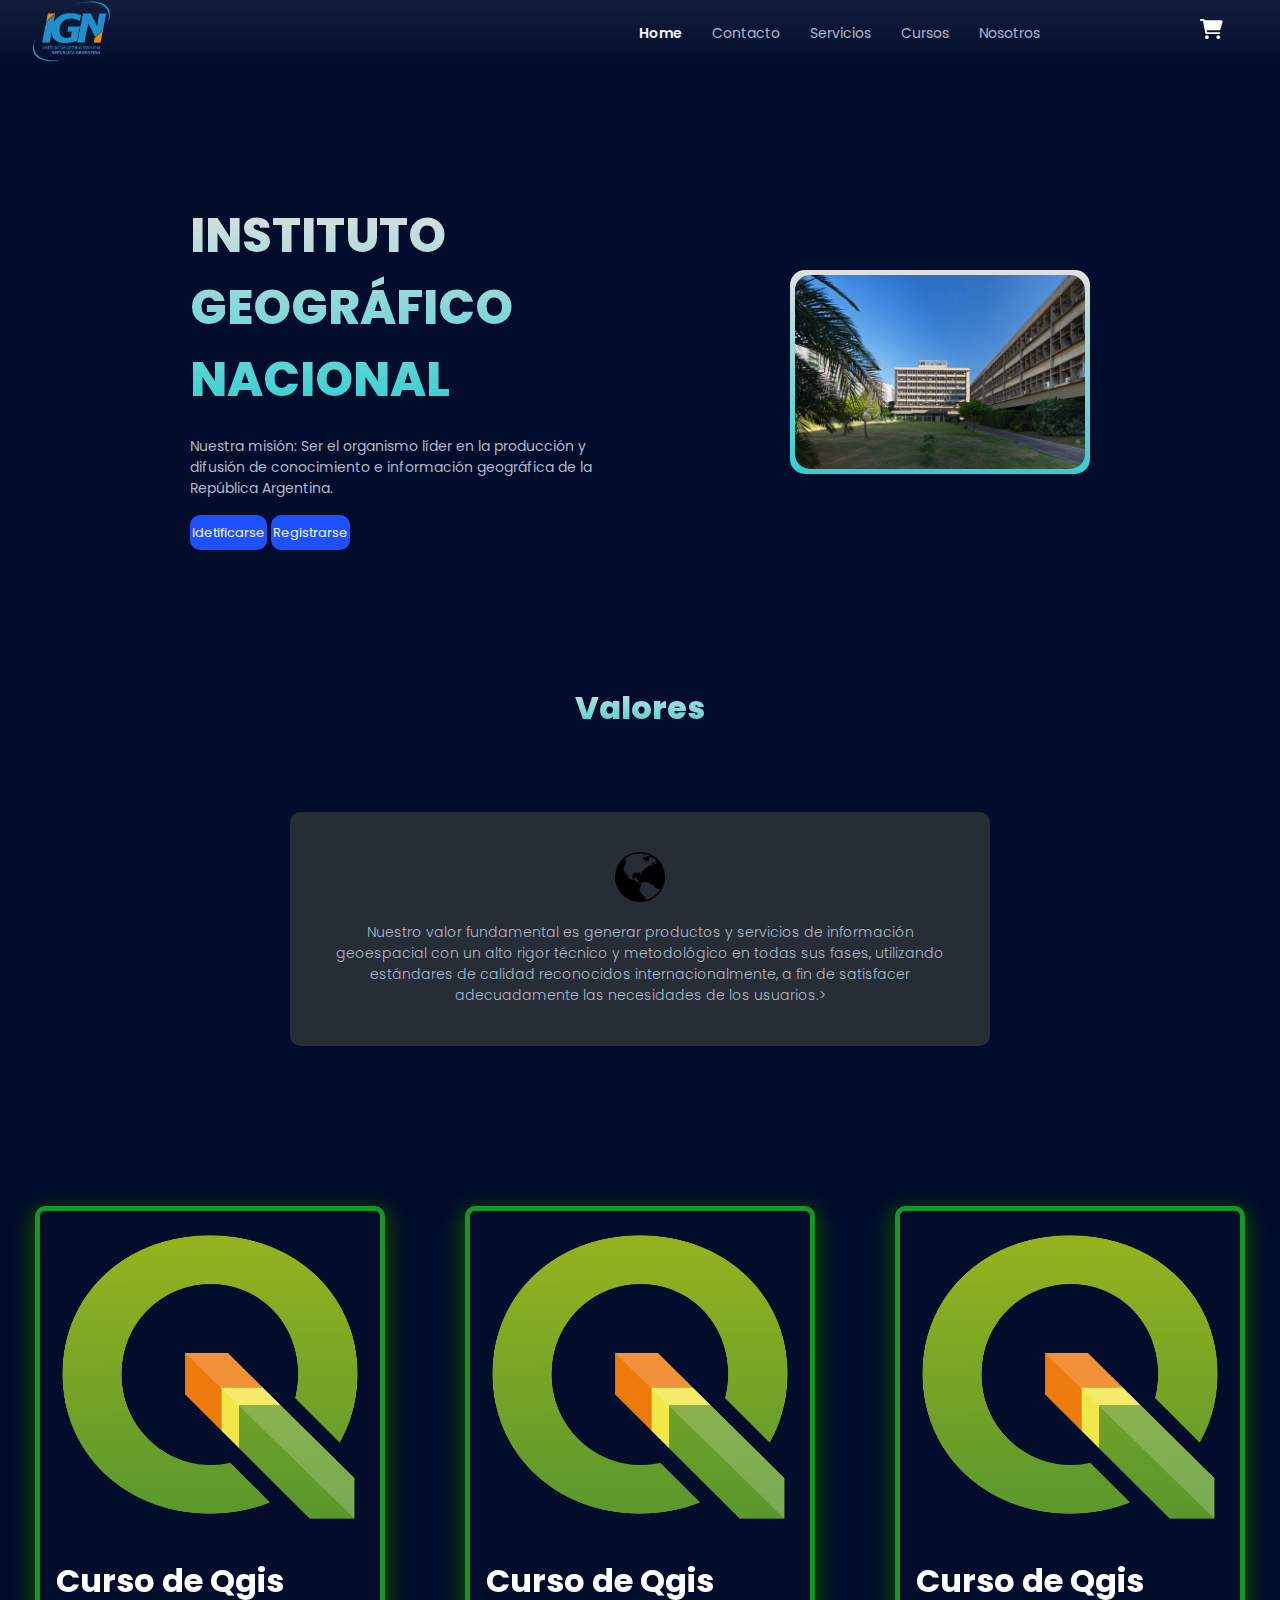
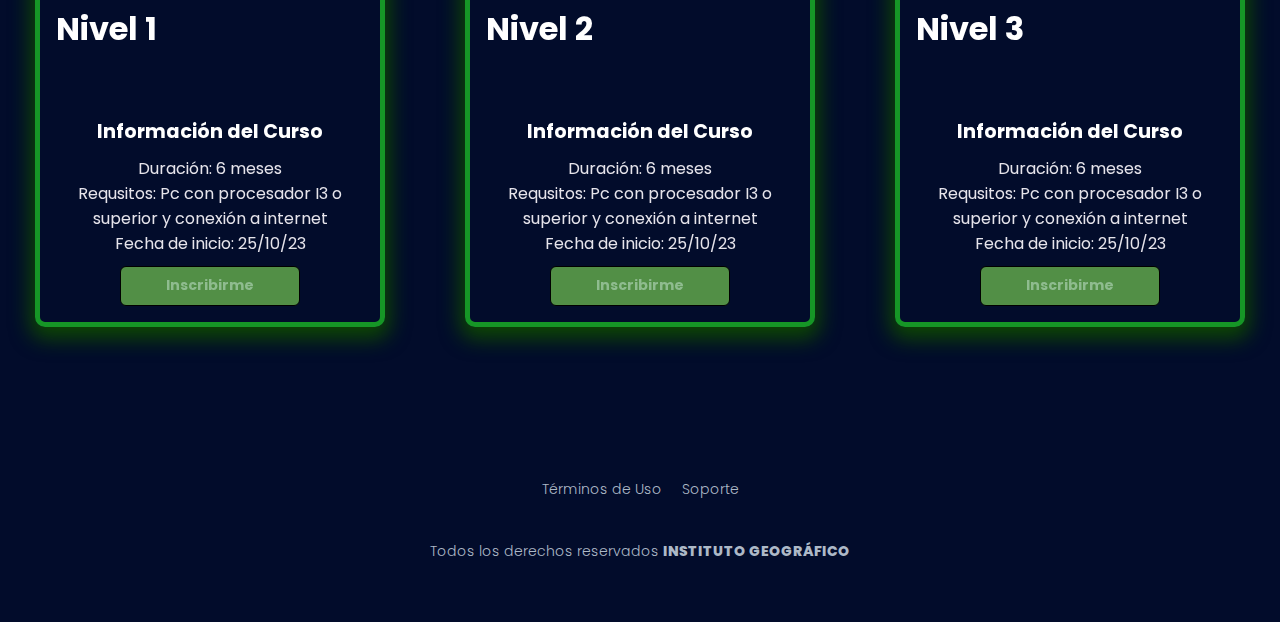
<file: index.html>
<!DOCTYPE html>
<html lang="en">
  <head>
    <meta charset="UTF-8" />
    <meta http-equiv="X-UA-Compatible" content="IE=edge" />
    <meta name="viewport" content="width=device-width, initial-scale=1.0" />
    <title>Document</title>
    <link rel="stylesheet" href="./assets/styles.css" />
    <link rel="stylesheet" href="./assets/mediaqueries.css" />
  </head>

  <body>
    <header>
      <img src="./ign.png" alt="ign" class="logo" />
      <nav class="navbar">
        <label for="menu-toggle" class="menu-label">
          <img src=".\assets\img\menu.png" alt="" class="menu-icon" />
        </label>
        <input type="checkbox" id="menu-toggle" />

        <ul class="navbar-list">
          <li><a href="./index.html" class="nav__link">Home</a></li>
          <li><a href="./index.html" class="nav__link">Contacto</a></li>
          <li><a href="./index.html" class="nav__link">Servicios</a></li>
          <li><a href="./index.html" class="nav__link">Cursos</a></li>
          <li><a href="./index.html" class="nav__link">Nosotros</a></li>
        </ul>

        <label for="cart-toggle" class="cart-label">
          <img
            src="./assets/img/cart-icon.svg"
            alt="Carrito de compras"
            class="cart-icon"
          />
        </label>
        <input type="checkbox" id="cart-toggle" />

        <!-- cart -->
        <div class="cart">
          <h2>Tus compras</h2>

          <div class="cart-item">
            <img src="./assets/img/cart/cart-img.png" alt="Nft del carrito" />
            <div class="item-info">
              <h3 class="item-title">Carta topográfica San Miguel del Monte</h3>
              <p class="item-bid">Escala 100 k</p>
              <span class="item-price">$ 5000</span>
            </div>
            <div class="item-handler">
              <span class="quantity-handler down">-</span>
              <span class="item-quantity">1</span>
              <span class="quantity-handler up">+</span>
            </div>
          </div>
          <div class="cart-item">
            <img src="./assets/img/cart/topo_bari.jpg" alt="Nft del carrito" />
            <div class="item-info">
              <h3 class="item-title">Carta topográfica Bariloche</h3>
              <p class="item-bid">Escala 500 k</p>
              <span class="item-price">$ 5000</span>
            </div>
            <div class="item-handler">
              <span class="quantity-handler down">-</span>
              <span class="item-quantity">1</span>
              <span class="quantity-handler up">+</span>
            </div>
          </div>

          <span class="divider"></span>
          <div class="cart-total">
            <p>Total:</p>
            <span>$ 10000</span>
          </div>
          <button class="btn-add">Comprar</button>
        </div>
      </nav>
    </header>

    <main>
      <section id="hero">
        <div class="hero-info">
          <h1>INSTITUTO GEOGRÁFICO NACIONAL</h1>
          <p>
            Nuestra misión: Ser el organismo líder en la producción y difusión
            de conocimiento e información geográfica de la República Argentina.
          </p>
          <div class="conteiner-a">
            <a href="./index2.html">Idetificarse</a>
            <a href="./index3.html">Registrarse</a>
          </div>
        </div>
        <div class="hero-card">
          <img src="./ign.jpg" alt="ign" />
        </div>
      </section>
      <section id="info">
        <h2>Valores</h2>
        <div class="info-cards-conteiner">
          <div class="info-card">
            <img src="./icono.png" alt="" />
            <p>
              Nuestro valor fundamental es generar productos y servicios de
              información geoespacial con un alto rigor técnico y metodológico
              en todas sus fases, utilizando estándares de calidad reconocidos
              internacionalmente, a fin de satisfacer adecuadamente las
              necesidades de los usuarios.>
            </p>
          </div>
        </div>
      </section>

      <section class="curso">
        <div class="container">
          <div class="card">
            <div class="card-header">
              <img src=".\assets\qgis.png" alt="Qgis" class="imgqgis" />
              <h2>Curso de Qgis Nivel 1</h2>
            </div>
            <div class="card-body">
              <div class="info">
                <h3>Información del Curso</h3>
                <p>Duración: 6 meses</p>
                <p>
                  Requsitos: Pc con procesador I3 o superior y conexión a
                  internet
                </p>
                <p>Fecha de inicio: 25/10/23</p>
                <button class="button">Inscribirme</button>
              </div>
            </div>
          </div>
          <div class="card">
            <div class="card-header">
              <img src=".\assets\qgis.png" alt="Qgis" class="imgqgis" />
              <h2>Curso de Qgis Nivel 2</h2>
            </div>
            <div class="card-body">
              <div class="info">
                <h3>Información del Curso</h3>
                <p>Duración: 6 meses</p>
                <p>
                  Requsitos: Pc con procesador I3 o superior y conexión a
                  internet
                </p>
                <p>Fecha de inicio: 25/10/23</p>
                <button class="button">Inscribirme</button>
              </div>
            </div>
          </div>
          <div class="card">
            <div class="card-header">
              <img src=".\assets\qgis.png" alt="Qgis" class="imgqgis" />
              <h2>Curso de Qgis Nivel 3</h2>
            </div>
            <div class="card-body">
              <div class="info">
                <h3>Información del Curso</h3>
                <p>Duración: 6 meses</p>
                <p>
                  Requsitos: Pc con procesador I3 o superior y conexión a
                  internet
                </p>
                <p>Fecha de inicio: 25/10/23</p>
                <button class="button">Inscribirme</button>
              </div>
            </div>
          </div>
        </div>
      </section>
    </main>
    <footer>
      <div>
        <ul class="footer-links">
          <li><a href="#">Términos de Uso</a></li>
          <li><a href="#">Soporte</a></li>
        </ul>
      </div>
      <p>Todos los derechos reservados <span>INSTITUTO GEOGRÁFICO</span></p>
    </footer>
  </body>
</html>
</file>
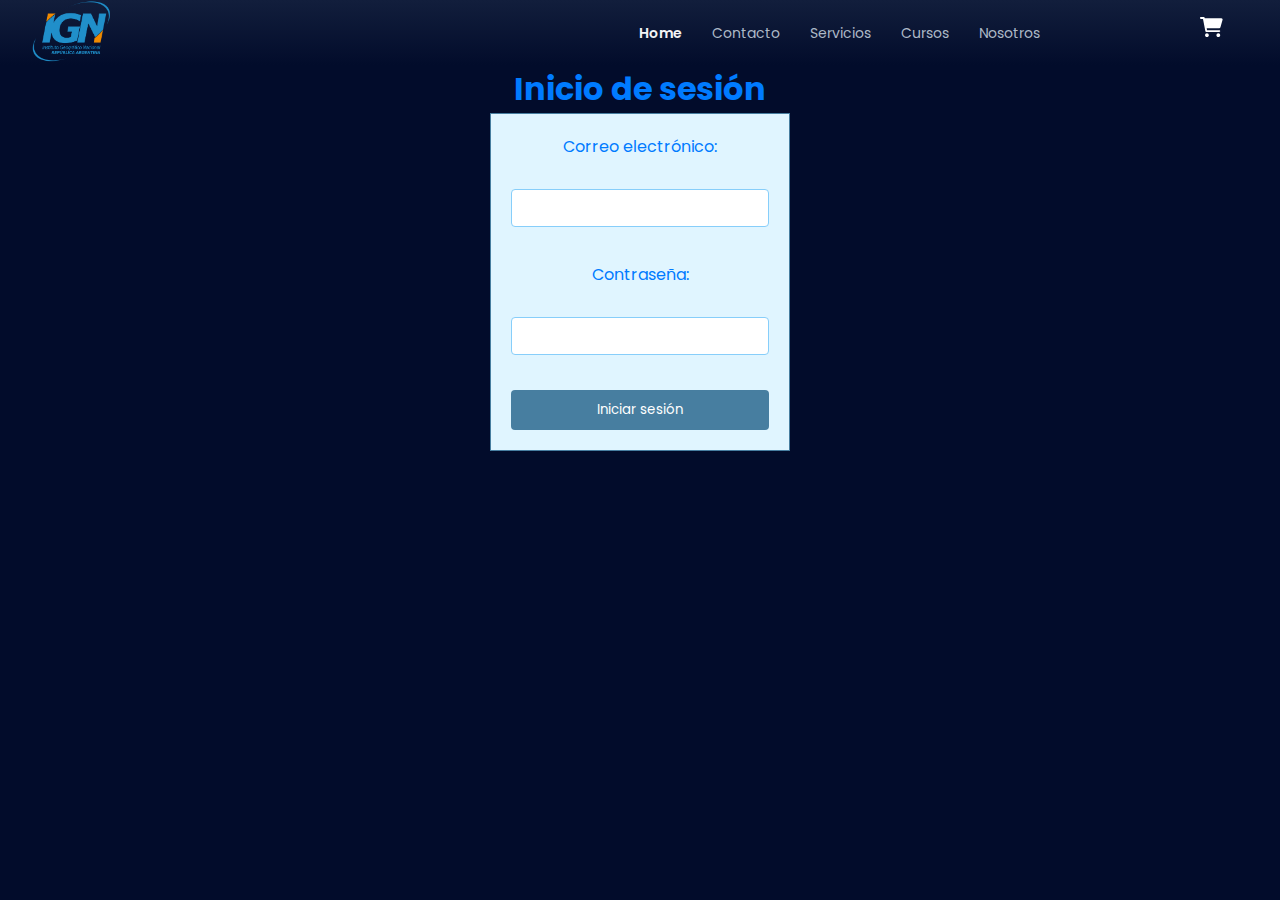
<file: index2.html>
<!DOCTYPE html>
<html lang="en">
  <head>
    <meta charset="UTF-8" />
    <meta name="viewport" content="width=device-width, initial-scale=1.0" />
    <title>Document</title>
    <link rel="stylesheet" href="./assets/styles2.css" />
    <link rel="stylesheet" href="./assets/styles.css" />
    <link rel="stylesheet" href="./assets/mediaqueries.css" />
  </head>
  <body>
    <header>
      <img src="./ign.png" alt="ign" class="logo" />
      <nav class="navbar">
        <label for="menu-toggle" class="menu-label">
          <img src=".\assets\img\menu.png" alt="" class="menu-icon" />
        </label>
        <input type="checkbox" id="menu-toggle" />

        <ul class="navbar-list">
          <li><a href="./index.html" class="nav__link">Home</a></li>
          <li><a href="./index.html" class="nav__link">Contacto</a></li>
          <li><a href="./index.html" class="nav__link">Servicios</a></li>
          <li><a href="./index.html" class="nav__link">Cursos</a></li>
          <li><a href="./index.html" class="nav__link">Nosotros</a></li>
        </ul>

        <label for="cart-toggle" class="cart-label">
          <img
            src="./assets/img/cart-icon.svg"
            alt="Carrito de compras"
            class="cart-icon"
          />
        </label>
        <input type="checkbox" id="cart-toggle" />

        <!-- cart -->
        <div class="cart">
          <h2>Tus compras</h2>

          <div class="cart-item">
            <img src="./assets/img/cart/cart-img.png" alt="Nft del carrito" />
            <div class="item-info">
              <h3 class="item-title">Carta topográfica San Miguel del Monte</h3>
              <p class="item-bid">Escala 100 k</p>
              <span class="item-price">$ 5000</span>
            </div>
            <div class="item-handler">
              <span class="quantity-handler down">-</span>
              <span class="item-quantity">1</span>
              <span class="quantity-handler up">+</span>
            </div>
          </div>
          <div class="cart-item">
            <img src="./assets/img/cart/topo_bari.jpg" alt="Nft del carrito" />
            <div class="item-info">
              <h3 class="item-title">Carta topográfica Bariloche</h3>
              <p class="item-bid">Escala 500 k</p>
              <span class="item-price">$ 5000</span>
            </div>
            <div class="item-handler">
              <span class="quantity-handler down">-</span>
              <span class="item-quantity">1</span>
              <span class="quantity-handler up">+</span>
            </div>
          </div>

          <span class="divider"></span>
          <div class="cart-total">
            <p>Total:</p>
            <span>$ 10000</span>
          </div>
          <button class="btn-add">Comprar</button>
        </div>
      </nav>
    </header>

    <h1>Inicio de sesión</h1>
    <form action="./index.html" method="POST">
      <label for="email">Correo electrónico:</label><br />
      <input type="email" id="email" name="email" required /><br /><br />

      <label for="password">Contraseña:</label><br />
      <input
        type="password"
        id="password"
        name="password"
        required
      /><br /><br />

      <input type="submit" value="Iniciar sesión" />
    </form>
  </body>
</html>
</file>
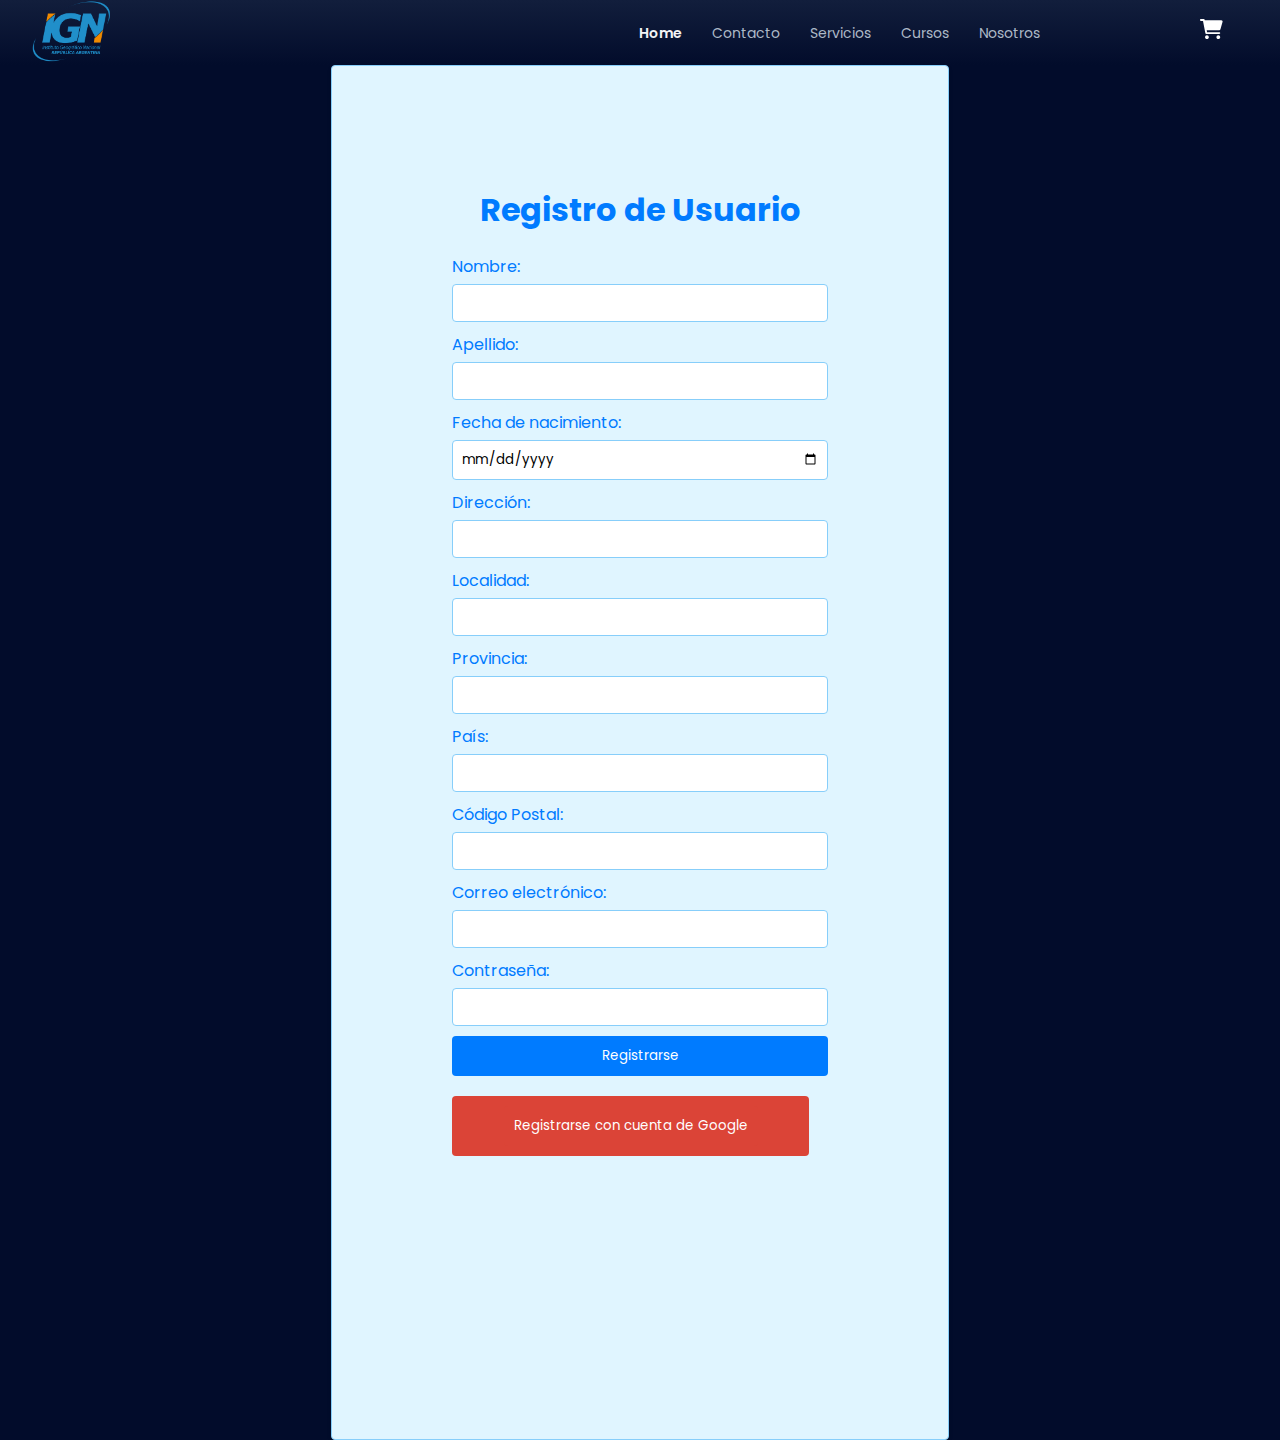
<file: index3.html>
<!DOCTYPE html>
<html lang="es">
  <head>
    <meta charset="UTF-8" />
    <meta name="viewport" content="width=device-width, initial-scale=1.0" />
    <title>Registro de Usuario</title>
    <link rel="stylesheet" href="./assets/styles3.css" />
    <link rel="stylesheet" href="./assets/styles.css" />
    <link rel="stylesheet" href="./assets/mediaqueries.css" />
  </head>
  <body>
    <header>
      <img src="./ign.png" alt="ign" class="logo" />
      <nav class="navbar">
        <label for="menu-toggle" class="menu-label">
          <img src=".\assets\img\menu.png" alt="" class="menu-icon" />
        </label>
        <input type="checkbox" id="menu-toggle" />

        <ul class="navbar-list">
          <li><a href="./index.html" class="nav__link">Home</a></li>
          <li><a href="./index.html" class="nav__link">Contacto</a></li>
          <li><a href="./index.html" class="nav__link">Servicios</a></li>
          <li><a href="./index.html" class="nav__link">Cursos</a></li>
          <li><a href="./index.html" class="nav__link">Nosotros</a></li>
        </ul>

        <label for="cart-toggle" class="cart-label">
          <img
            src="./assets/img/cart-icon.svg"
            alt="Carrito de compras"
            class="cart-icon"
          />
        </label>
        <input type="checkbox" id="cart-toggle" />

        <!-- cart -->
        <div class="cart">
          <h2>Tus compras</h2>

          <div class="cart-item">
            <img src="./assets/img/cart/cart-img.png" alt="Nft del carrito" />
            <div class="item-info">
              <h3 class="item-title">Carta topográfica San Miguel del Monte</h3>
              <p class="item-bid">Escala 100 k</p>
              <span class="item-price">$ 5000</span>
            </div>
            <div class="item-handler">
              <span class="quantity-handler down">-</span>
              <span class="item-quantity">1</span>
              <span class="quantity-handler up">+</span>
            </div>
          </div>
          <div class="cart-item">
            <img src="./assets/img/cart/topo_bari.jpg" alt="Nft del carrito" />
            <div class="item-info">
              <h3 class="item-title">Carta topográfica Bariloche</h3>
              <p class="item-bid">Escala 500 k</p>
              <span class="item-price">$ 5000</span>
            </div>
            <div class="item-handler">
              <span class="quantity-handler down">-</span>
              <span class="item-quantity">1</span>
              <span class="quantity-handler up">+</span>
            </div>
          </div>

          <span class="divider"></span>
          <div class="cart-total">
            <p>Total:</p>
            <span>$ 10000</span>
          </div>
          <button class="btn-add">Comprar</button>
        </div>
      </nav>
    </header>

    <div class="registration-form">
      <h1>Registro de Usuario</h1>
      <form action="./index.html" method="POST">
        <label for="nombre">Nombre:</label>
        <input type="text" id="nombre" name="nombre" required />

        <label for="apellido">Apellido:</label>
        <input type="text" id="apellido" name="apellido" required />

        <label for="fecha_nacimiento">Fecha de nacimiento:</label>
        <input
          type="date"
          id="fecha_nacimiento"
          name="fecha_nacimiento"
          required
        />

        <label for="direccion">Dirección:</label>
        <input type="text" id="direccion" name="direccion" required />

        <label for="localidad">Localidad:</label>
        <input type="text" id="localidad" name="localidad" required />

        <label for="provincia">Provincia:</label>
        <input type="text" id="provincia" name="provincia" required />

        <label for="pais">País:</label>
        <input type="text" id="pais" name="pais" required />

        <label for="codigo_postal">Código Postal:</label>
        <input type="text" id="codigo_postal" name="codigo_postal" required />

        <label for="email">Correo electrónico:</label>
        <input type="email" id="email" name="email" required />

        <label for="password">Contraseña:</label>
        <input type="password" id="password" name="password" required />

        <input type="submit" value="Registrarse" />
      </form>

      <div class="google-btn">
        <button>Registrarse con cuenta de Google</button>
      </div>
    </div>
  </body>
</html>
</file>
<file: assets/styles.css>
@import url("https://fonts.googleapis.com/css2?family=Montserrat:wght@300;400;600;700;800;900&family=Poppins:wght@300;400;500;600;700;800&display=swap");

:root {
  /* bg colors */
  --background: #020c2b;
  --primary: #1e50ff;
  --secondary: #272d37;
  --btn-bg: #050d26;
  --bg-azul-10: #e9eeff;
  --bg-white: #fff;
  --bg-electric: #f0fbff;
  --nav-bg: #0f1525;
  /* Text colors */
  --text-gray: #adb9c7;
  --text-white: #f3f4f6;

  /* Decoration */
  --fire: #ff6d00;
  --electric: #64d3ff;
}

* {
  margin: 0;
  padding: 0;
  box-sizing: border-box;
  font-family: "Poppins", sans-serif;
  text-decoration: none;
  list-style-type: none;
}

header {
  background: linear-gradient(to bottom, #121e3c, var(--background));
  width: 100%;
  display: flex;
  justify-content: space-between;
  align-items: center;
  height: 65px;
  padding: 0 30px;
  /* position: fixed; */
  position: sticky;
  top: 0;
  z-index: 2;
}

.logo {
  height: 100%;
}

.navbar,
.navbar-list {
  display: flex;
  align-items: center;
  justify-content: center;
}

.navbar {
  gap: 150px;
}

.navbar-list {
  gap: 30px;
}

.navbar-list a {
  color: var(--text-gray);
  font-size: 14px;
}

.navbar-list li:first-child > a {
  color: var(--text-white);
  font-weight: 600;
}

.cart-icon {
  border-radius: 10px;
  height: 30px;
  padding: 5px 10px;
  margin-right: 1rem;
  cursor: pointer;
}

main {
  background: var(--background);
  display: flex;
  flex-direction: column;
  align-items: center;
  justify-content: center;
  color: white;
  width: 100%;
}

.menu-label {
  display: flex;
  order: 2;
  cursor: pointer;
}

#menu-toggle,
#cart-toggle,
.menu-label {
  display: none;
}

/* section */
#hero {
  margin-top: 65px;
  padding: 70px 0;
  max-width: 1200px;
  display: flex;
  justify-content: center;
  align-items: center;
}

.hero-info {
  display: flex;
  flex-direction: column;
  gap: 20px;
  width: 50%;
}

.hero-info h1 {
  font-size: 48px;
  width: 80%;
  min-width: 500px;
  font-weight: 800;
  background: linear-gradient(to top, #30cfd0, #e0e0e0);
  color: transparent;
  background-clip: text;
  -webkit-background-clip: text;
}

.hero-info p {
  font-size: 14px;
  width: 70%;
  color: var(--text-gray);
}

.hero-info p > span {
  font-weight: 800;
}

.hero-info a {
  color: var(--text-white);
  background-color: var(--primary);
  width: 120px;
  padding: 8px 2px;
  border-radius: 10px;
  font-size: 13px;
  text-align: center;
}

.hero-card {
  width: 300px;
  background: linear-gradient(to top, #30cfd0, #e0e0e0);
  padding: 5px;
  border-radius: 15px;
  display: flex;
  flex-direction: column;
  justify-content: center;
  gap: 20px;
}

.hero-card img {
  border-radius: 15px;
}

.hero-card-info {
  display: flex;
  flex-direction: column;
  gap: 10px;
}

.hero-card-top {
  display: flex;
  align-items: center;
  justify-content: space-around;
  gap: 10px;
}

.hero-card-top h3 {
  font-weight: 600;
  font-size: 16px;
  white-space: nowrap;
  overflow: hidden;
  text-overflow: ellipsis;
}

.hero-card-top span {
  background-color: var(--primary);
  text-align: center;
  width: 50px;
  padding: 3px 0;
  font-size: 14px;
  border-radius: 10px;
}

.hero-card-bottom {
  display: flex;
  justify-content: space-between;
}

.hero-card-creator {
  display: flex;
  align-items: center;
  gap: 5px;
}

.hero-card-creator img {
  width: 40px;
  height: 40px;
}

.creator-info p:first-child,
.hero-card-price p {
  color: var(--text-gray);
  font-size: 12px;
  font-weight: 300px;
}

/* info cards */

#info {
  padding: 70px 0;
  max-width: 1200px;
  display: flex;
  justify-content: center;
  align-items: center;
  flex-direction: column;
  gap: 80px;
}

#info h2 {
  background: linear-gradient(to top, #30cfd0, #e0e0e0);
  font-size: 32px;
  font-weight: 800;
  color: transparent;
  background-clip: text;
  -webkit-background-clip: text;
}

.info-cards-container {
  display: flex;
  justify-content: space-around;
  align-items: flex-start;
  flex-wrap: wrap;
  gap: 20px;
}

.info-card {
  width: 700px;
  height: 90%;
  padding: 40px 30px;
  display: flex;
  flex-direction: column;
  align-items: center;
  text-align: center;
  background: var(--secondary);
  border-radius: 10px;
  gap: 20px;
}

.info-card img {
  width: 50px;
}

.info-card h3 {
  font-weight: 600;
  font-size: 18px;
}

.info-card p {
  font-size: 14px;
  font-weight: 300;
  color: var(--text-gray);
}

/* footer */

footer {
  background: var(--background);
  color: var(--bg-white);
  display: flex;
  flex-direction: column;
  justify-content: center;
  align-items: center;
  gap: 40px;
  padding: 60px 0;
}

footer a,
footer p {
  color: var(--text-gray);
  font-weight: 300;
  font-size: 14px;
}

footer span {
  font-weight: 800;
}

.footer-links {
  display: flex;
  justify-content: center;
  gap: 20px;
}

.cart {
  position: absolute;
  top: 65px;
  right: 0;
  padding: 50px 30px;
  background: linear-gradient(to top, #26b645, var(--background));
  border-left: 1px solid var(--nav-bg);
  display: flex;
  flex-direction: column;
  gap: 30px;
  overflow-y: scroll;
  height: calc(100vh - 65px);
  z-index: 2;
  display: none;
  height: calc(100vh-65px);
}

.cart h2 {
  color: var(--text-white);
  font-size: 20px;
  font-weight: 600;
}

.cart-item {
  display: flex;
  align-items: center;
  justify-content: center;
  gap: 20px;
  background-color: #2323234e;
  padding: 20px;
  border: 1px solid var(--electric);
  border-radius: 10px;
}

.cart-item img {
  height: 65px;
  width: 65px;
}

.item-info {
  display: flex;
  flex-direction: column;
}

.item-title {
  color: var(--text-white);
  font-weight: 600;
  font-size: 14px;
}

.item-bid {
  color: var(--text-gray);
  font-weight: 300;
  font-size: 12px;
}

.item-price {
  background: linear-gradient(to right, #30cfd0, #c43ad6);
  background-clip: text;
  -webkit-background-clip: text;
  color: transparent;
  font-size: 16px;
  font-weight: 800;
}

.item-handler {
  display: flex;
  align-items: center;
  justify-content: center;
  gap: 20px;
}

.quantity-handler {
  display: flex;
  justify-content: center;
  align-items: center;
  padding: 2px 8px;
  border-radius: 5px;
  color: var(--text-white);
  font-weight: 400;
}

.item-quantity {
  color: var(--text-gray);
}

.up {
  border: 1px solid var(--electric);
}

.down {
  background-color: var(--secondary);
  border: 1px solid var(--electric);
}

.divider {
  margin-top: 20px;
  border: 0.5px solid var(--electric);
}

.cart-total {
  display: flex;
  justify-content: space-between;
}

.cart-total p {
  color: var(--text-white);
  font-weight: 700;
}

.cart-total span {
  color: var(--text-white);
  font-weight: 400;
  font-size: 18px;
}

#cart-toggle:checked + .cart {
  display: flex;
}

#curso {
  display: flex;
  flex-direction: column;
  justify-content: center;
  align-items: center;
  padding: 40px 0;
  max-width: 1200px;
  width: 100%;
  gap: 80px;
}

.container {
  display: flex;
  justify-content: center;
  align-items: center;
  height: 100vh;
  gap: 5rem;
}

.card {
  display: flex;
  flex-direction: column;
  justify-content: space-between;
  gap: 4rem;
  max-width: 350px;

  background: linear-gradient(0deg, #282c34 0%, rgba(17, 0 32, 0.5) 100%);
  border: 5px solid #1dc025c4;
  backdrop-filter: blur(7px);
  -webkit-backdrop-filter: blur(15px);
  border-radius: 10px;
  box-shadow: 0 7px 20px 5px #0e4603;
  padding: 1rem;

  transition: all 0.7s ease;
  overflow: hidden;
}

.card-header {
  display: flex;
  flex-direction: column;
  gap: 30px 30px;
}

.card-header img {
  object-fit: cover;
  border-radius: 1rem;
  height: 250px;
}

.card-header h2 {
  font-size: 2rem;
  color: white;
  gap: 1rem;
}

.card-body {
  color: #e6e4eb;
  display: flex;
  justify-content: center;
}

.info h3 {
  margin-bottom: 10px;
  font-size: 1.2rem;
  font-weight: 700;
  color: white;
  text-align: center;
}

.info p {
  font-size: 16px;
  justify-content: center;
  gap: 10px;
  text-align: center;
}

.info {
  display: flex;
  flex-direction: column;
  justify-content: center;
  align-items: center;
}

.card::before {
  position: fixed;
  content: "";
  box-shadow: 0 0 100px 40px rgba(255, 255, 255, 0.644);
  top: -10%;
  left: -100%;
  transform: rotate (-45deg);
  height: 60rem;
  transition: 0.25s all;
}

.card:hover::before {
  filter: brightness(0.5);
  top: -100%;
  left: 200%;
}

.card:hover {
  border: 5px solid #00ff00ad;
  box-shadow: 0 7px 25px 10px #121116a1;
  transform: scale(1.015);
  transition: 0.7s all;
}

.button {
  background-color: #528f46;
  display: flex;
  justify-content: center;
  align-items: center;
  border: 1.3px solid black;
  outline: none;
  width: 180px;
  height: 40px;
  color: darkseagreen;
  font-weight: 700;
  font-size: 14px;
  cursor: pointer;
  transition: all 0.7s linear;
  border-radius: 6px;
  gap: 1rem;
  margin-top: 10px;
}

.button:hover {
  background-color: #0e4603;
  transition: all 0.3s linear;
}
</file>
<file: assets/mediaqueries.css>
@media (max-width: 992px) {
  /*tablet*/
  .navbar {
    gap: 10px;
  }

  .cart-icon {
    height: 30px;
    margin-right: 0rem;
    margin-top: 4px;
  }

  .navbar-list {
    position: absolute;
    top: 65px;
    left: 5%;
    right: 5%;
    width: 90%;
    flex-direction: column;
    background-color: #121e3c;
    border: 2px solid;
    border-top: 0px;
    border-radius: 0px 0px 15px 15px;
    align-items: flex-start;
    padding: 45px 30px;
    gap: 25px;
    z-index: 2;
    display: none;
  }

  .navbar-list a {
    font-size: 16px;
  }

  .menu-label {
    display: flex;
    order: 2;
    cursor: pointer;
  }

  .menu-label img {
    height: 20px;
    width: 25px;
  }

  #menu-toggle:checked + .navbar-list {
    display: flex;
  }

  .hero-info {
    width: 100%;
    text-align: center;
    justify-content: center;
    align-items: center;
    gap: 30px;
  }

  .hero-info h1 {
    width: 90%;
    max-width: 500px;
    min-width: unset;
  }

  .hero-info p {
    width: 75%;
    max-width: 800px;
  }

  .hero-card {
    display: none;
  }

  #info h2 {
    text-align: center;
    width: 80%;
  }

  #info-cards-container {
    max-width: 50%;
  }

  #info-card {
    max-width: 45%;
  }

  #info {
    padding: 70px 0;
    max-width: 850px;
    display: flex;
    justify-content: center;
    align-items: center;
    flex-direction: column;
    gap: 80px;
  }
  /*curso*/

  .container {
    flex-direction: column;
    height: 2400px;
    gap: 3rem;
  }

  .card {
    display: flex;
    flex-direction: column;
    justify-content: center;
    align-items: center;
    gap: 0.3rem;
    max-width: 850px;
    height: 2000px;
    align-items: center;
    text-align: center;
    background: linear-gradient(0deg, #282c34 0%, rgba(17, 0 32, 0.5) 100%);
    border: 5px solid #1dc025c4;
    backdrop-filter: blur(7px);
    -webkit-backdrop-filter: blur(15px);
    border-radius: 10px;
    box-shadow: 0 7px 20px 15px #0e4603;
    padding: 2rem;

    transition: all 0.7s ease;
    overflow: hidden;
  }

  .imgqgis {
    justify-content: center;
  }

  .card-header h2 {
    justify-content: center;
  }

  .info button {
    text-align: center;
  }
}

.card-header img {
  height: 300px;
}

@media (max-width: 576px) {
  /*mobile*/

  .cart {
    left: 0;
    width: 100%;
    border: none;
  }

  .hero-info p {
    width: 70%;
  }

  .info-card {
    width: 100%;
    justify-content: center;
    align-items: center;
    padding: 20px;
  }

  .curso {
    width: 75%;
    height: 75%;
    left: 20px;
    display: flex;
    justify-content: center;
    align-items: center;
  }
</file>
<file: assets/styles2.css>
body {
    font-family: Arial, sans-serif;
    background-color: #020c2b;
    text-align: center;
}

h1 {
    color: #007BFF;
    justify-content: center;
}

form {
    max-width: 300px;
    margin: 0 auto;
    padding: 20px;
    border: 1px solid #477ea0;
    background-color: #E0F5FF;
}

label {
    display: block;
    margin-bottom: 5px;
    color: #007BFF;
}

input[type="email"],
input[type="password"] {
    width: 100%;
    padding: 8px;
    margin-bottom: 10px;
    border: 1px solid #87CEFA;
    border-radius: 4px;
    box-sizing: border-box;
}

input[type="submit"] {
    width: 100%;
    padding: 10px;
    background-color: #477ea0;
    color: #fff;
    border: none;
    border-radius: 4px;
    cursor: pointer;
}

input[type="submit"]:hover {
    background-color: #0056b3;
}
</file>
<file: assets/styles3.css>
body {
    font-family: Arial, sans-serif;
    flex-direction: column;
    background-color:  #020c2b;
    display: flex;
    justify-content: center;
    align-items: center;
    height: 160vh;
    margin: 0px;
}

.registration-form {
    max-width: 650px;
    padding: 120px;
    height: 190vh;
    
    border: 1px solid #87CEFA;
    background-color: #E0F5FF;
    border-radius: 4px;
    box-shadow: 0 2px 4px rgba(0, 0, 0, 0.1);
}

.registration-form h1 {
    color: #007BFF;
    text-align: center;
    margin-bottom: 20px;
}

.registration-form label {
    color: #007BFF;
    display: block;
    margin-bottom: 5px;
}

.registration-form input[type="text"],
.registration-form input[type="date"],
.registration-form input[type="email"],
.registration-form input[type="password"],
.registration-form select {
    width: 100%;
    padding: 8px;
    margin-bottom: 10px;
    border: 1px solid #87CEFA;
    border-radius: 4px;
    box-sizing: border-box;
}

.registration-form input[type="submit"]{
    width: 100%;
    padding: 10px;
    background-color: #007BFF;
    color: #fff;
    border: none;
    border-radius: 4px;
    cursor: pointer;
}


.registration-form .google-btn {
    width: 95%;
    padding: 10px;
    background-color: #DB4437;
    color: #fff;
    border: none;
    border-radius: 4px;
    cursor: pointer;
}

.registration-form input[type="submit"]:hover {
    background-color: #0056b3;
}

.registration-form .google-btn {
    text-align: center;
    margin-top: 20px;
}

.registration-form .google-btn button {
    background-color: #DB4437;
    color: #fff;
    border: none;
    border-radius: 4px;
    padding: 10px;
    cursor: pointer;
}

.registration-form .google-btn button:hover {
    background-color: #c5372a;
}


.registration-form .orange-btn {
    background-color: #FFA500;
    color: #fff;
    border: none;
    border-radius: 4px;
    padding: 10px;
    cursor: pointer;
}

.registration-form .orange-btn:hover {
    background-color: #FF8C00;
}
</file>
